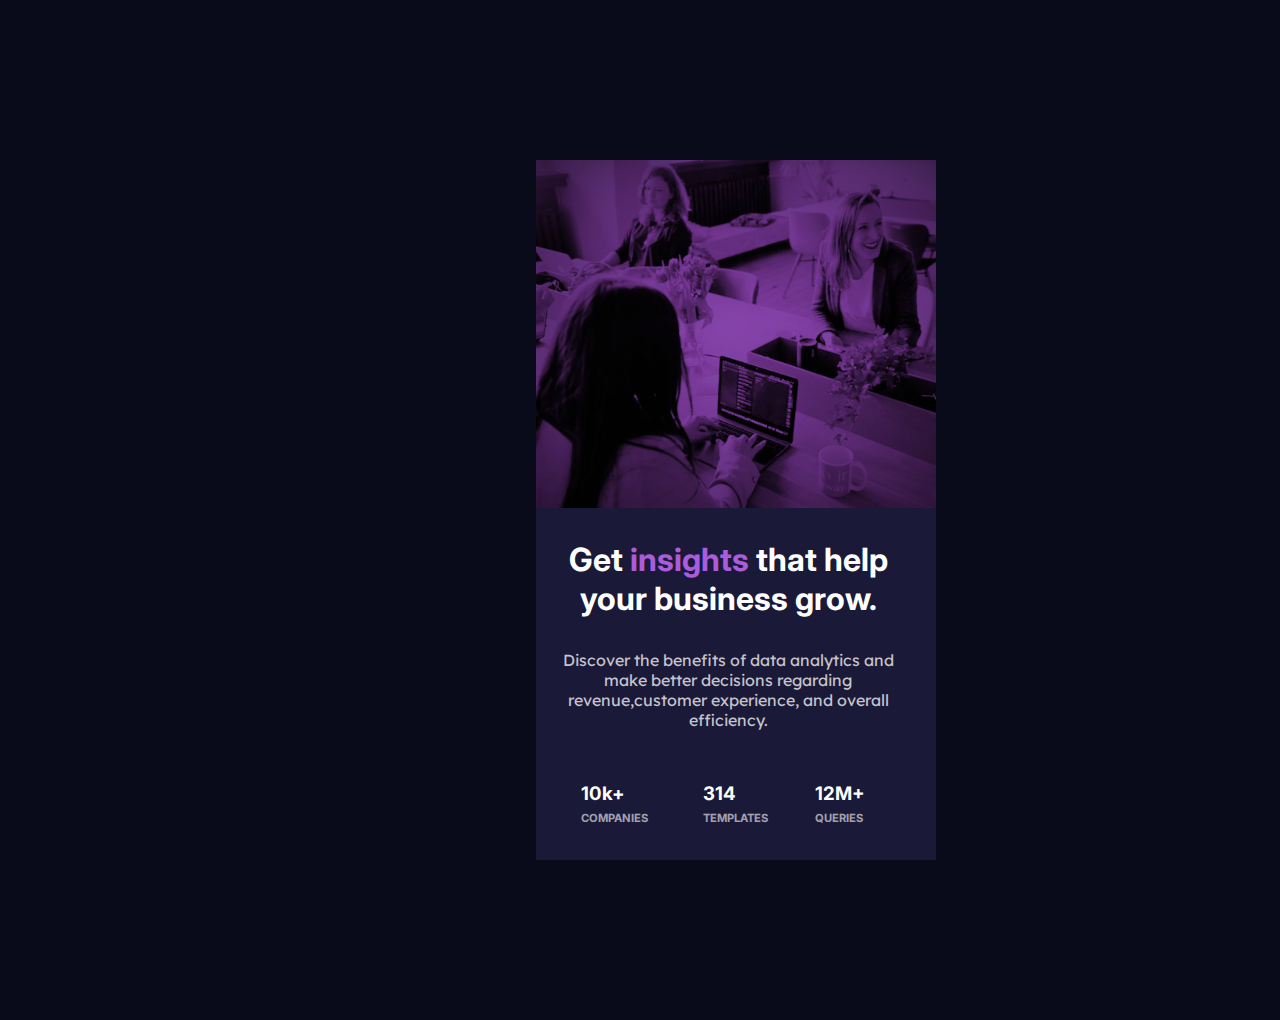
<file: index.html>
<!DOCTYPE html>
<html lang="en">
<head>
    <meta charset="UTF-8">
    <meta http-equiv="X-UA-Compatible" content="IE=edge">
    <meta name="viewport" content="width=device-width, initial-scale=1.0">
    <!-- <link rel="stylesheet" href="frontpage.css"> -->
    <link rel="stylesheet" href="gridcss.css">

    <title>card</title>
    <link rel="preconnect" href="https://fonts.googleapis.com">
<link rel="preconnect" href="https://fonts.gstatic.com" crossorigin>
<link href="https://fonts.googleapis.com/css2?family=Inter&family=Lexend+Deca&display=swap" rel="stylesheet">

    
</head>
<body>
    <div class="container">
         <div class="firsthalf">
            <h2>Get <span>insights</span> that help your business grow.</h2>
            <p>
                Discover the benefits of data analytics and make better decisions regarding revenue,customer experience, and overall efficiency.
            </p>
            <div class="stats">
                <h3 class="companies">10k+</h3>
                <h3 class="templates">314</h3>
                <h3 class="queries">12M+</h3>
            </div>
         </div>
         <div class="secondhalf">
            <!-- <div class="img"> hello -->
            </div> 
         </div>
    </div>
</body>
</html>
</file>
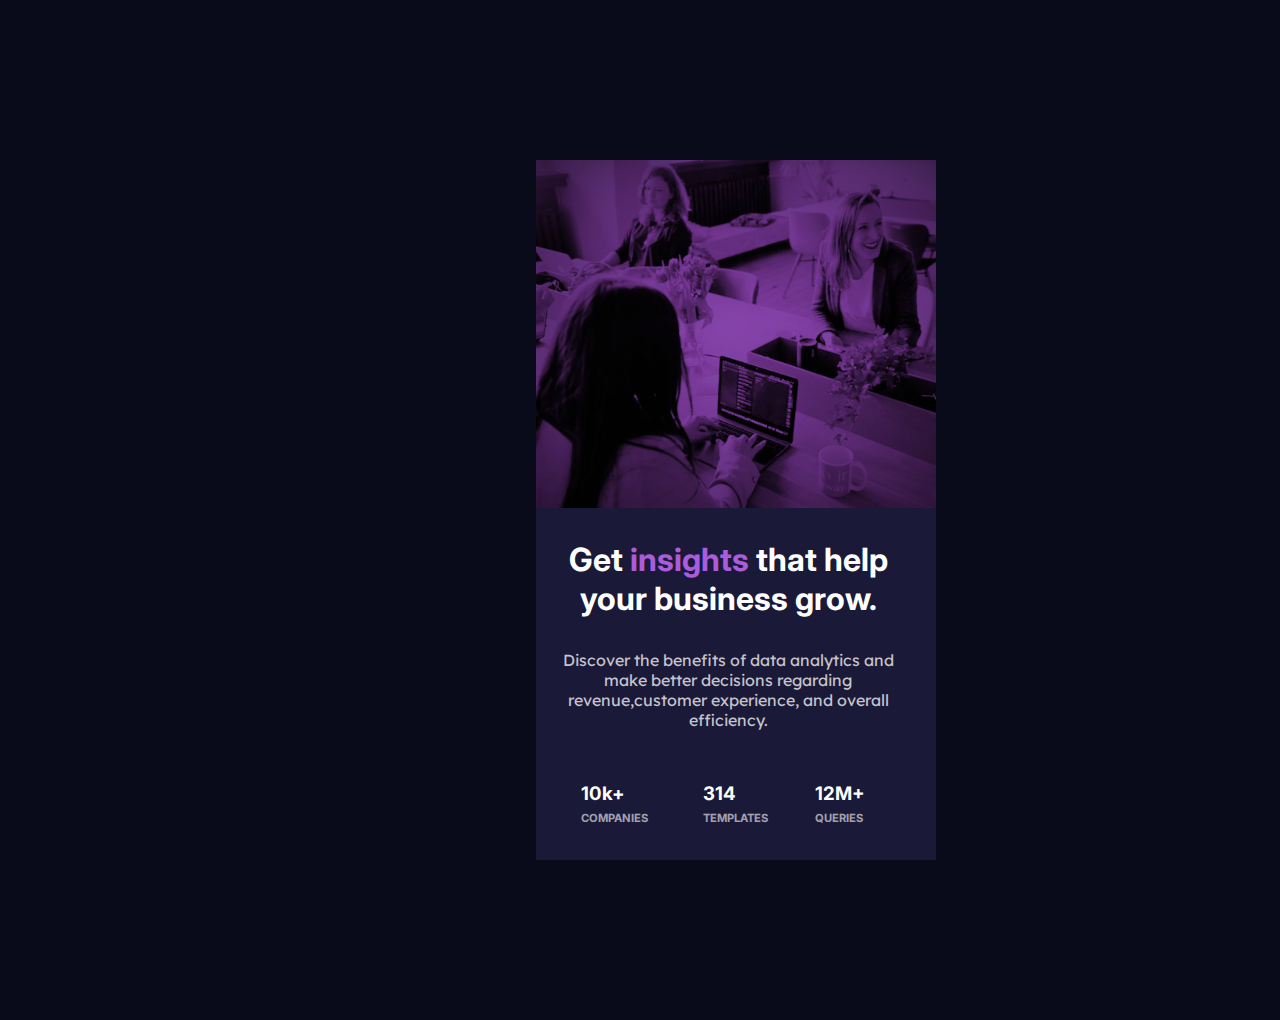
<file: frontpage.html>
<!DOCTYPE html>
<html lang="en">
<head>
    <meta charset="UTF-8">
    <meta http-equiv="X-UA-Compatible" content="IE=edge">
    <meta name="viewport" content="width=device-width, initial-scale=1.0">
    <!-- <link rel="stylesheet" href="frontpage.css"> -->
    <link rel="stylesheet" href="gridcss.css">

    <title>card</title>
    <link rel="preconnect" href="https://fonts.googleapis.com">
<link rel="preconnect" href="https://fonts.gstatic.com" crossorigin>
<link href="https://fonts.googleapis.com/css2?family=Inter&family=Lexend+Deca&display=swap" rel="stylesheet">

    
</head>
<body>
    <div class="container">
         <div class="firsthalf">
            <h2>Get <span>insights</span> that help your business grow.</h2>
            <p>
                Discover the benefits of data analytics and make better decisions regarding revenue,customer experience, and overall efficiency.
            </p>
            <div class="stats">
                <h3 class="companies">10k+</h3>
                <h3 class="templates">314</h3>
                <h3 class="queries">12M+</h3>
            </div>
         </div>
         <div class="secondhalf">
            <!-- <div class="img"> hello -->
            </div> 
         </div>
    </div>
</body>
</html>
</file>
<file: gridcss.css>
:root {
  /* primary colors */
  --mainbackground: hsl(233, 47%, 7%);
  --cardbackground: hsl(244, 38%, 16%);
  --softviolet: hsl(277, 64%, 61%);

  /* neutral colors */
  --white-heading: hsl(0, 0%, 100%);
  --paragraph: hsla(0, 0%, 100%, 0.75);
  --stat-headings: hsla(0, 0%, 100%, 0.6);

  --primary-fonts: "Inter", sans-serif;
  --secondar-tfonts: "Lexend Deca", sans-serif;
}

* {
  margin: 0;
  padding: 0;
  box-sizing: border-box;
}
body {
  background-color: var(--mainbackground);
}

.container {
  display: grid;
  grid-template-columns: 1fr 1fr;
  margin: 10rem 10rem;
  max-width: 1400px;
}

.firsthalf {
  border-top-left-radius: 1rem;
  border-bottom-left-radius: 1rem;
  background-color: var(--cardbackground);
  height: 30rem;
  padding: 2rem 2rem 0rem 1rem;
}

.firsthalf h2 {
  font-family: var(--primary-fonts);
  font-weight: 700;
  margin-left: 7rem;
  margin-top: 3rem;
  font-size: 2.5rem;
  /* width: 60%; */
  color: var(--white-heading);
}

.firsthalf h2 span {
  color: var(--softviolet);
}

.firsthalf p {
  font-family: var(--secondar-tfonts);
  margin-left: 7rem;
  margin-top: 2rem;
  font-size: 1rem;
  width: 70%;
  color: var(--paragraph);
  padding-right: 2rem;
}

.firsthalf .stats {
  display: flex;
  justify-content: space-around;
  color: var(--white-heading);
  /* width: 60%; */
  margin-left: 2.2rem;
  position: relative;
  bottom: -90px;
}

.firsthalf .stats h3 {
  font-family: var(--primary-fonts);
  /* margin-top: 4rem; */
}

h3.companies::after {
  content: "COMPANIES";
  position: absolute;
  display: block;
  font-size: 0.7rem;
  color: var(--stat-headings);
  margin-top: 0.4rem;
}
h3.templates::after {
  content: "TEMPLATES";
  position: absolute;
  display: block;
  font-size: 0.7rem;
  color: var(--stat-headings);
  margin-top: 0.4rem;
}
h3.queries::after {
  content: "QUERIES";
  position: absolute;
  display: block;
  font-size: 0.7rem;
  color: var(--stat-headings);
  margin-top: 0.4rem;
}

.secondhalf {
  background: url("./card.png");
  background-repeat: no-repeat;
  background-size: center;
  background-size: cover;
  background-color: var(--softviolet);
  background-blend-mode: multiply;
  border-top-right-radius: 1rem;
  border-bottom-right-radius: 1rem;
}

/* media queries */
@media (max-width: 1600px) {
  .container {
    display: flex;
    flex-direction: column-reverse;
    width: 400px;
    transform: translateX(6rem);
    height: 700px;
    margin: 10rem auto;
    /* border: 2px solid red; */
  }
  .firsthalf {
    border-top-left-radius: 0;
    border-bottom-left-radius: 0;
    height: 400px;
  }

  .firsthalf h2 {
    font-family: var(--primary-fonts);
    font-weight: 700;
    font-size: 2rem;
    /* border: 2px solid yellow; */
    /* width: 400px; */
    margin: 0;
    padding: 0;
    text-align: center;
    color: var(--white-heading);
  }

  .firsthalf p {
    margin: 2rem auto;
    padding: 0rem;
    text-align: center;
    /* border: 2px solid green; */
    width: 100%;
  }

  .firsthalf .stats {
    /* border: 2px solid brown; */
    margin-top: -70px;
    margin-left: -10px;
  }

  .secondhalf {
    /* border: 2px solid whitesmoke; */

    border-top-right-radius: 0;
    border-bottom-right-radius: 0;
    height: 400px;
  }
}
</file>
